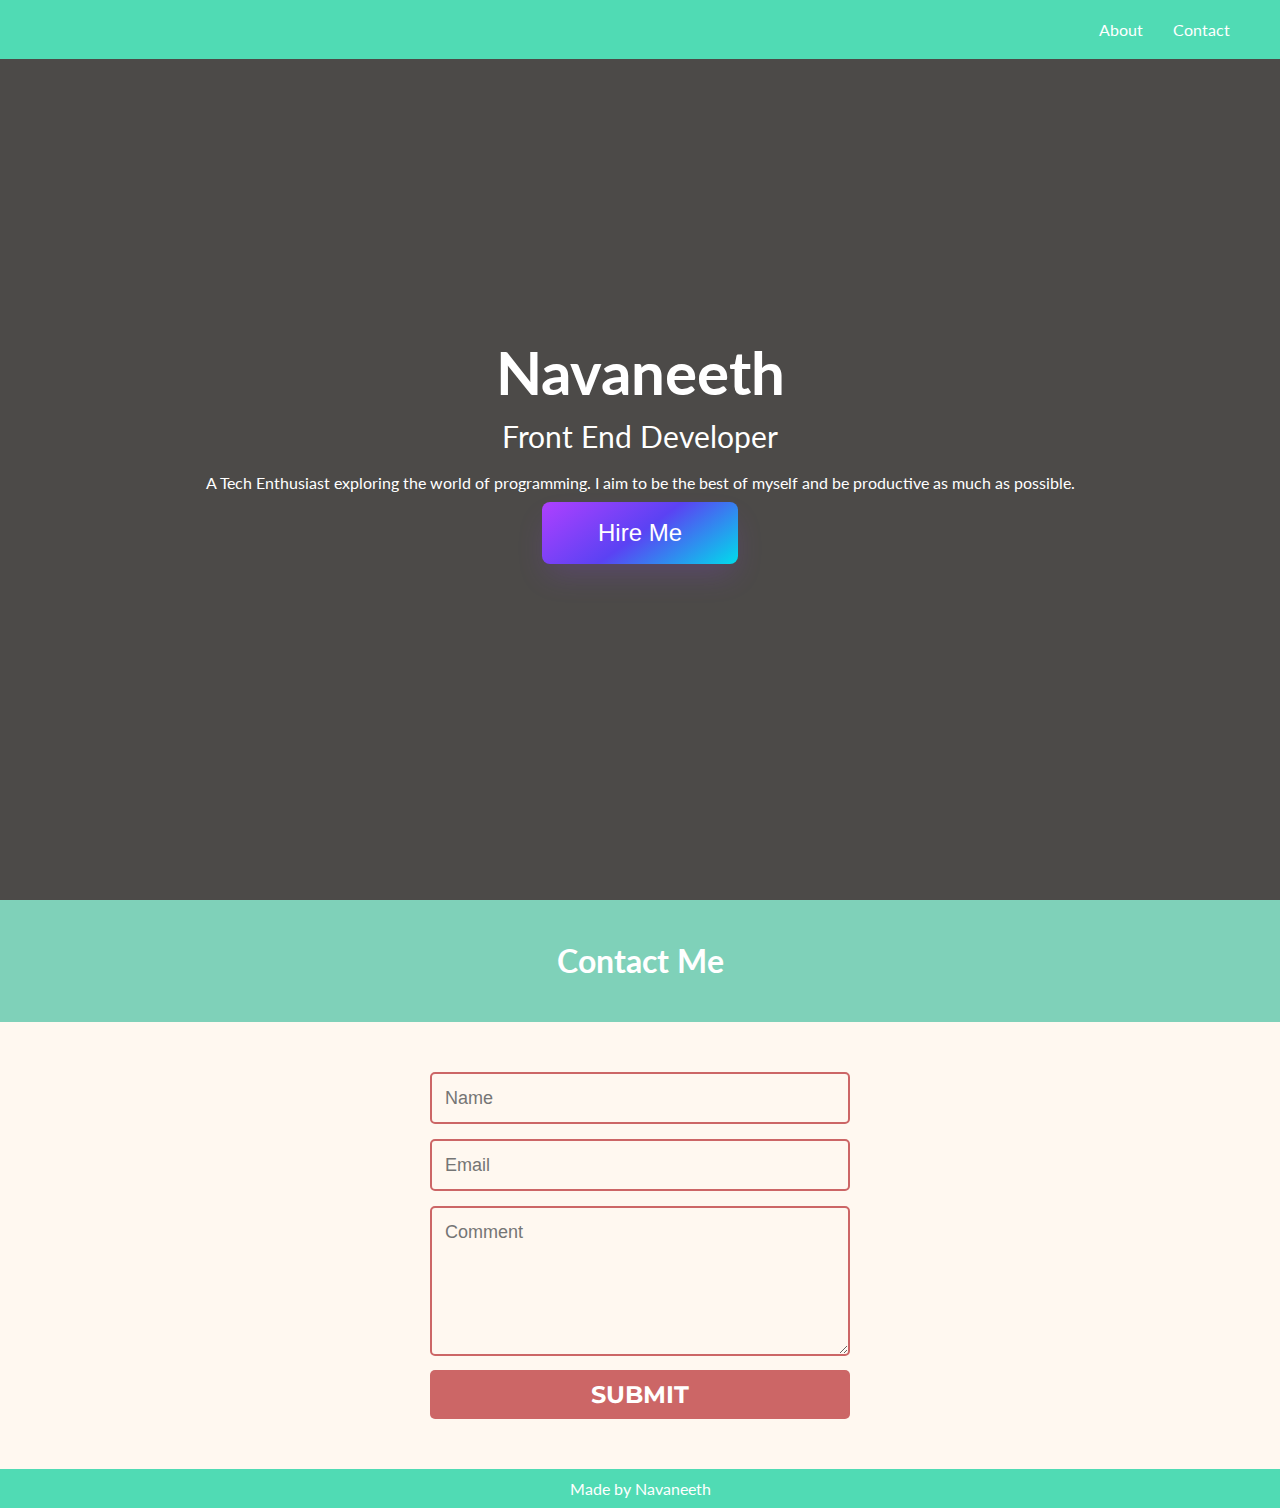
<file: Assignments/Rengaraja-722819104113/Assignment1/index.html>
<!DOCTYPE html>
<html lang="en">
<head>
    <meta charset="UTF-8">
   
    <meta name="viewport" content="width=device-width, initial-scale=1.0">
    <title>Document</title>
    <link rel="stylesheet"href="style.css" >
</head>
<style>
  @import url(https://fonts.googleapis.com/css?family=Montserrat:400,700);


form { max-width:420px; margin:50px auto; }

.feedback-input {
  color:black;
  font-family: Helvetica, Arial, sans-serif;
  font-weight:500;
  font-size: 18px;
  border-radius: 5px;
  line-height: 22px;
  background-color: transparent;
  border:2px solid #CC6666;
  transition: all 0.3s;
  padding: 13px;
  margin-bottom: 15px;
  width:100%;
  box-sizing: border-box;
  outline:0;
}

.feedback-input:focus { border:2px solid #CC4949; }

textarea {
  height: 150px;
  line-height: 150%;
  resize:vertical;
}

[type="submit"] {
  font-family: 'Montserrat', Arial, Helvetica, sans-serif;
  width: 100%;
  background:#CC6666;
  border-radius:5px;
  border:0;
  cursor:pointer;
  color:white;
  font-size:24px;
  padding-top:10px;
  padding-bottom:10px;
  transition: all 0.3s;
  margin-top:-4px;
  font-weight:700;
}
[type="submit"]:hover { background:#CC4949;
 }




/* CSS */
.button-63 {
    margin-top: 10px;
  align-items: center;
  background-image: linear-gradient(144deg,#AF40FF, #5B42F3 50%,#00DDEB);
  border: 0;
  border-radius: 8px;
  box-shadow: rgba(151, 65, 252, 0.2) 0 15px 30px -5px;
  box-sizing: border-box;
  color: #FFFFFF;
  display: flex;
  font-family: Phantomsans, sans-serif;
  font-size: 20px;
  justify-content: center;
  line-height: 1em;
  max-width: 100%;
  min-width: 140px;
  padding: 19px 24px;
  text-decoration: none;
  user-select: none;
  -webkit-user-select: none;
  touch-action: manipulation;
  white-space: nowrap;
  cursor: pointer;
}

.button-63:active,
.button-63:hover {
  outline: 0;
}

@media (min-width: 768px) {
  .button-63 {
    font-size: 24px;
    min-width: 196px;
  }
}

</style>
<body>
    <nav id="navbar">
        <a href="#welcome-section">About</a>
      
        <a href="#contact">Contact</a>
      </nav>
      
      <header id="welcome-section">
        <h1>Navaneeth</h1>
        <p>Front End Developer  </p>
        <br/>
        <span>A Tech Enthusiast exploring the world of programming. I aim to be the best of myself and be productive as much as 
            possible.</span>
            <button class="button-63" role="button">Hire Me</button>
      </header>
      
  
      <section id="contact" class="bg-blue">
        <h1>Contact Me</h1>
       
    
      </section>
      <form>      
        <input name="name" type="text" class="feedback-input" placeholder="Name" />   
        <input name="email" type="text" class="feedback-input" placeholder="Email" />
        <textarea name="text" class="feedback-input" placeholder="Comment"></textarea>
        <input type="submit" value="SUBMIT"/>
      </form>
      <footer>
        Made  </i> by Navaneeth
      </footer>
      
      
      
      
   
</body>
</html>

<!-- HTML !-->
</file>
<file: Assignments/Rengaraja-722819104113/Assignment1/style.css>
@import url('https://fonts.googleapis.com/css2?family=Lato&display=swap');

* {
  box-sizing: border-box;
}

body {
  background-color: #FFF8F0;
  font-family: 'Lato', sans-serif;
  margin: 0;
}

nav {
  background-color: #50DBB4;
  padding: 20px;
  display: flex;
  justify-content: flex-end;
  position: fixed;
  top: 0;
  right: 0;
  left: 0;
  z-index: 100;
}

nav a {
  color: #fff;
  margin-right: 30px;
  text-decoration: none;
  
}

nav a:hover {
  border-bottom: 3px solid #fff;
}

header {
  height: 100vh;
  background-image: url("https://i.postimg.cc/Px9rPK4g/img.jpg");     
  background-size: cover;
  background-position: center center;
  display: flex;
  align-items: center;
  justify-content: center;
  flex-direction: column;
  position: relative;
  color: #fff;
}

header::after {
  content: '';
  background-color: #000;
  position: absolute;
  top: 0;
  left: 0;
  right: 0;
  bottom: 0;
  opacity: 0.7;
}

header * {
  position: relative;
  z-index: 1;
}

header h1 {
  font-size: 60px;
  margin-bottom: 10px;
  margin-top: 0;
  text-align: center;
}

header p {
  font-size: 30px;
  margin: 0;
  text-align: center;
}

section {
  text-align: center;
  padding: 20px;
}

section h2 {
  margin: 0;
}

section p {
  margin-top: 0;
}

.projects-container {
  display: flex;
  flex-wrap: wrap;
  align-items: center;
  justify-content: center;
  max-width: 810px;
  margin: 20px auto 0;
}

.project-tile {
  margin: 10px;
  max-width: 240px;
  text-decoration: none;
  transition: transform 0.3s ease;
}

.project-tile:hover {
  transform: scale(1.05);
}

.project-tile img {
  max-width: 100%;
}

.project-tile p {
  font-size: 20px;
  margin-top: 10px; 
  color: #000;
}

.bg-blue {
  background-color: #7FD1B9;
  color: #fff;
}

.social-ul {
  display: flex;
  flex-wrap: wrap;
  list-style-type: none;
  justify-content: center;
  padding: 0;
  margin: 0;
}

.social-ul a {
  border-radius: 50%;
  border: 1px solid #fff;
  color: #fff;
  display: inline-flex;
  align-items: center;
  justify-content: center;
  font-size: 25px;
  margin: 5px 10px;
  width: 50px;
  height: 50px;
  text-decoration: none;
}

footer {
  background-color: #50DBB4;
  color: #fff;
  padding: 10px;
  text-align: center;
}

footer .fa-heart {
  color: red;
}

@media (max-width: 440px) {
  section {
    padding: 20px;
  }
}
.feedback-input {
  color:white;
  font-family: Helvetica, Arial, sans-serif;
  font-weight:500;
  font-size: 18px;
  border-radius: 5px;
  line-height: 22px;
  background-color: transparent;
  border:2px solid #CC6666;
  transition: all 0.3s;
  padding: 13px;
  margin-bottom: 15px;
  width:100%;
  box-sizing: border-box;
  outline:0;
}
form { max-width:420px; margin:50px auto; }

.feedback-input:focus { border:2px solid #CC4949; }

textarea {
  height: 150px;
  line-height: 150%;
  resize:vertical;
}

[type="submit"] {
  font-family: 'Montserrat', Arial, Helvetica, sans-serif;
  width: 100%;
  background:#CC6666;
  border-radius:5px;
  border:0;
  cursor:pointer;
  color:white;
  font-size:24px;
  padding-top:10px;
  padding-bottom:10px;
  transition: all 0.3s;
  margin-top:-4px;
  font-weight:700;
}
[type="submit"]:hover { background:#CC4949; }
</file>
